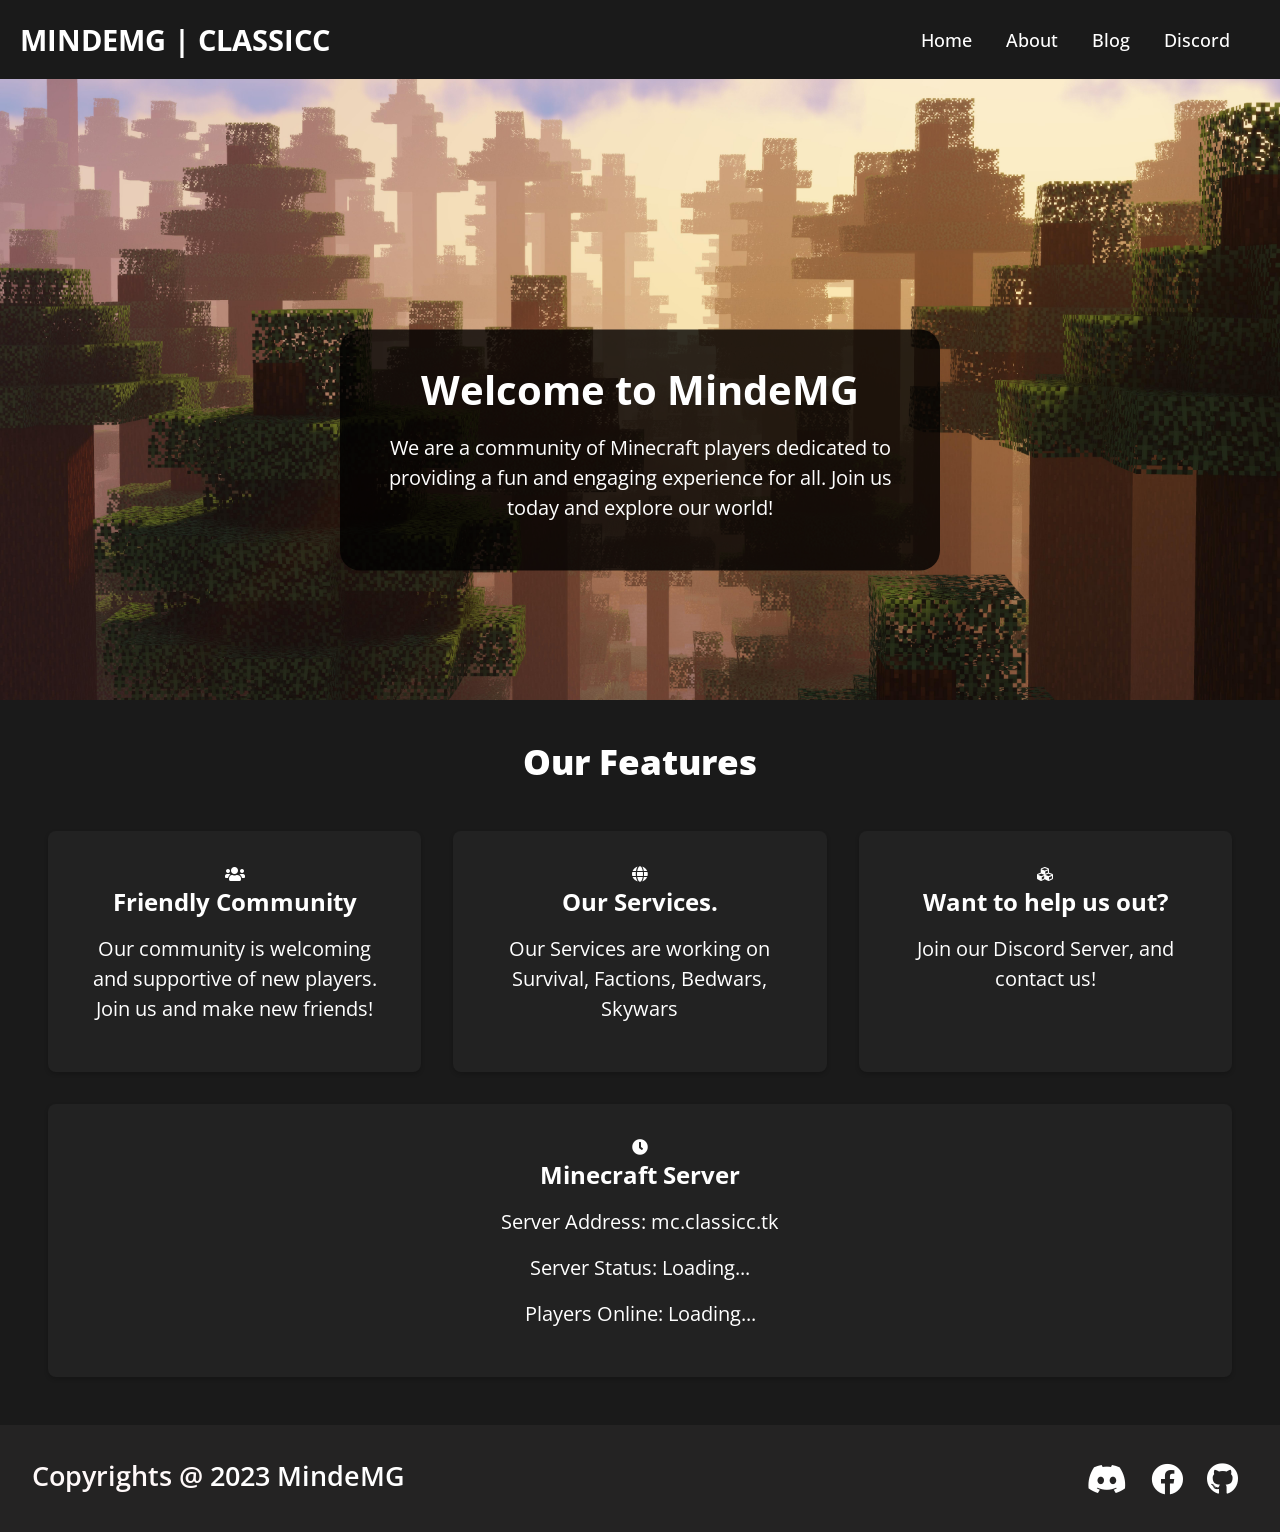
<file: index.html>
<!DOCTYPE html>
<html>
	<head>
		<meta charset="UTF-8">
		<meta name="viewport" content="width=device-width, initial-scale=1.0">
		<title>MindeMG | Classicc</title>
		<link href="https://fonts.googleapis.com/css?family=Open+Sans:300,400,600,700&display=swap" rel="stylesheet">
		<link rel="stylesheet" href="https://use.fontawesome.com/releases/v5.14.0/css/all.css">
		<link rel="stylesheet" href="style.css">
		<script src="script.js"></script>
	</head>
	<body>
		<header>
			<a  href="https://classicc.tk/" class="logo">MindeMG | Classicc</a>
			<nav class="navigation">
					<a href="https://classicc.tk">Home</a>
					<a href="https://mindemg.classicc.tk">About</a>
					<a href="https://blog.classicc.tk">Blog</a>
					<a href="https://discord.io/mindemg">Discord</a>
			</nav>
		</header>
		<main>
			<img src="cover.jpg" class="cover-image">
				<div class="hero-text">
					<h2>Welcome to MindeMG</h2>
					<p>We are a community of Minecraft players dedicated to providing a fun and engaging experience for all. Join us today and explore our world!</p>					  
				</div>
			</section>
			<!---->
			<section class="features">
				<h2 class="title">Our Features</h2>
				<div class="content">
					<div class="feature">
						<i class="fas fa-users"></i>
						<h3>Friendly Community</h3>
						<p>Our community is welcoming and supportive of new players. Join us and make new friends!</p>
					</div>
					<div class="feature">
						<i class="fas fa-globe"></i>
						<h3>Our Services.</h3>
						<p>Our Services are working on Survival, Factions, Bedwars, Skywars</p>
					</div>
					<div class="feature">
						<i class="fas fa-cubes"></i>
						<h3>Want to help us out?</h3>
						<p>Join our Discord Server, and contact us!</p>
					</div>

				</div>
				<div class="feature">
					<i class="fas fa-clock"></i>
					<h3>Minecraft Server</h3>
					<p>Server Address: <span id="server-address">mc.classicc.tk</span></p>
					<p>Server Status: <span id="server-status">Loading...</span></p>
					<p>Players Online: <span id="player-count">Loading...</span></p>
				  </div>

				  
			</section>
			<!---->
		</main>
		<footer class="footer">
			<p class="footer-title">Copyrights @ <span> 2023 MindeMG</span></p>
			<div class="social-icons">
				<a href="https://discord.io/mindemg"><i class="fab fa-discord"></i></a>
				<a href="https://www.facebook.com/Mindemghost"><i class="fab fa-facebook"></i></a>
				<a href="https://github.com/lenvxcodes/mindemg"><i class="fab fa-github"></i></a>
			</div>
		</footer>
	
		<script src="script.js"></script>
	</body>
</html>
</file>
<file: style.css>
* {
    box-sizing: border-box;
    margin: 0;
    padding: 0;
    font-family: 'Open Sans', sans-serif;
    box-sizing: border-box;
    scroll-behavior: smooth;
}

body {
  background-color: #1A1A1A;
  color: #fff
}

header {
    background-color: #1a1a1a;
    width: 100%;
    position: fixed;
    z-index: 999;
    display: flex;
    justify-content: space-between;
    align-items: center;
    padding: 20px 20px ;
}

  
.logo{
    color: #fff;
    text-decoration: none;
    text-transform: uppercase;
    font-weight: 700;
    font-size: 1.8em;
}
  
.navigation a{
    color: #fff;
    text-decoration: none;
    font-size: 1.1em;
    font-weight: 500;
    padding-right: 30px;
}

.navigation a:hover{
    text-decoration: underline;
}
  

.hero {
    position: relative;
}

.hero img {
    width: 100%;
    height: auto;
}

.hero-text {
    /* round corners*/
    border-top-left-radius: 20px;
    border-top-right-radius: 20px;
    border-bottom-right-radius: 20px;
    border-bottom-left-radius: 20px;
    /**/
    position: absolute;
    top: 50%;
    left: 50%;
    transform: translate(-50%, -50%);
    background-color: rgba(0, 0, 0, 0.8);
    color: #fff;
    padding: 2rem;
    text-align: center;
    width: 90%;
    max-width: 600px;
}

.hero-text h2 {
    font-size: 2.5rem;
    margin-bottom: 1rem;
}

.hero-text p {
    font-size: 1.25rem;
    line-height: 1.5;
    margin-bottom: 1rem;
}

.hero-text button {
    background-color: #1A1A1A;
    color: #fff;
    border: none;
    padding: 0.75rem 1.5rem;
    border-radius: 0.5rem;
    font-size: 1.25rem;
    cursor: pointer;
    transition: all 0.3s ease-in-out;
}

.hero-text button:hover {
    background-color: #1A1A1A;
    color: #fff;
}

.features {
    display: flex;
    flex-wrap: wrap;
    justify-content: center;
    align-items: stretch;
    padding: 2rem;
}

.title {
    margin-bottom: 30px;
    display: flex;
    justify-content: center;
    color: #fff;
    font-size: 2.2em;
    font-weight: 800;
}
.content {
    display: flex;
    justify-content: center;
    flex-direction: row;
    flex-wrap: wrap;
}
.feature {
  background-color: #222;
  color: #fff;
    padding: 2rem;
    margin: 1rem;
    flex: 1 1 300px;
    text-align: center;
    border-radius: 0.5rem;
    box-shadow: 0 2px 4px rgba(0, 0, 0, 0.2);
    transition: all 0.3s ease-in-out;
}

.feature:hover {
    transform: translateY(-0.25rem);
    box-shadow: 0 4px 8px rgb(0, 0, 0);
}

.feature img {
    width: 100%;
    height: auto;
    margin-bottom: 1rem;
}

.feature h3 {
    font-size: 1.5rem;
    margin-bottom: 1rem;
}

.feature p {
    font-size: 1.25rem;
    line-height: 1.5;
    margin-bottom: 1rem;
}

  .cover-image {
    width: 100%;
    height: 700px;
    object-fit: cover;
  }

/* footer fixed dumass*/
.footer {
    background-color: #242323;
    color: #fff9f9;
    padding: 2em;
    display: flex;
    justify-content: space-between;
}

.footer-title {
    font-size: 1.7em;
    font-weight: 600;
}

.footer-title span {
    color: #fff;
}

.footer .social-icons a{
    justify-content: space-between;
    padding-left: 10px;
    font-size: 2em;
    padding: 10px
}


.fa-discord {
    color: #fff;
    transition: 0.5s ease;
}
.fa-discord:hover {
    color: #7289DA  ;
    transform: scale(1.5);
    
}

.fa-facebook {
    color: #fff;
    transition: 0.5s ease;

}
.fa-facebook:hover {
    transform: scale(1.5);
    color: #1877F2;
}

.fa-github{
    color: #fff;
    transition: 0.5s ease;
}
.fa-github:hover {
    color: #000000;
    transform: scale(1.5);

}
</file>
